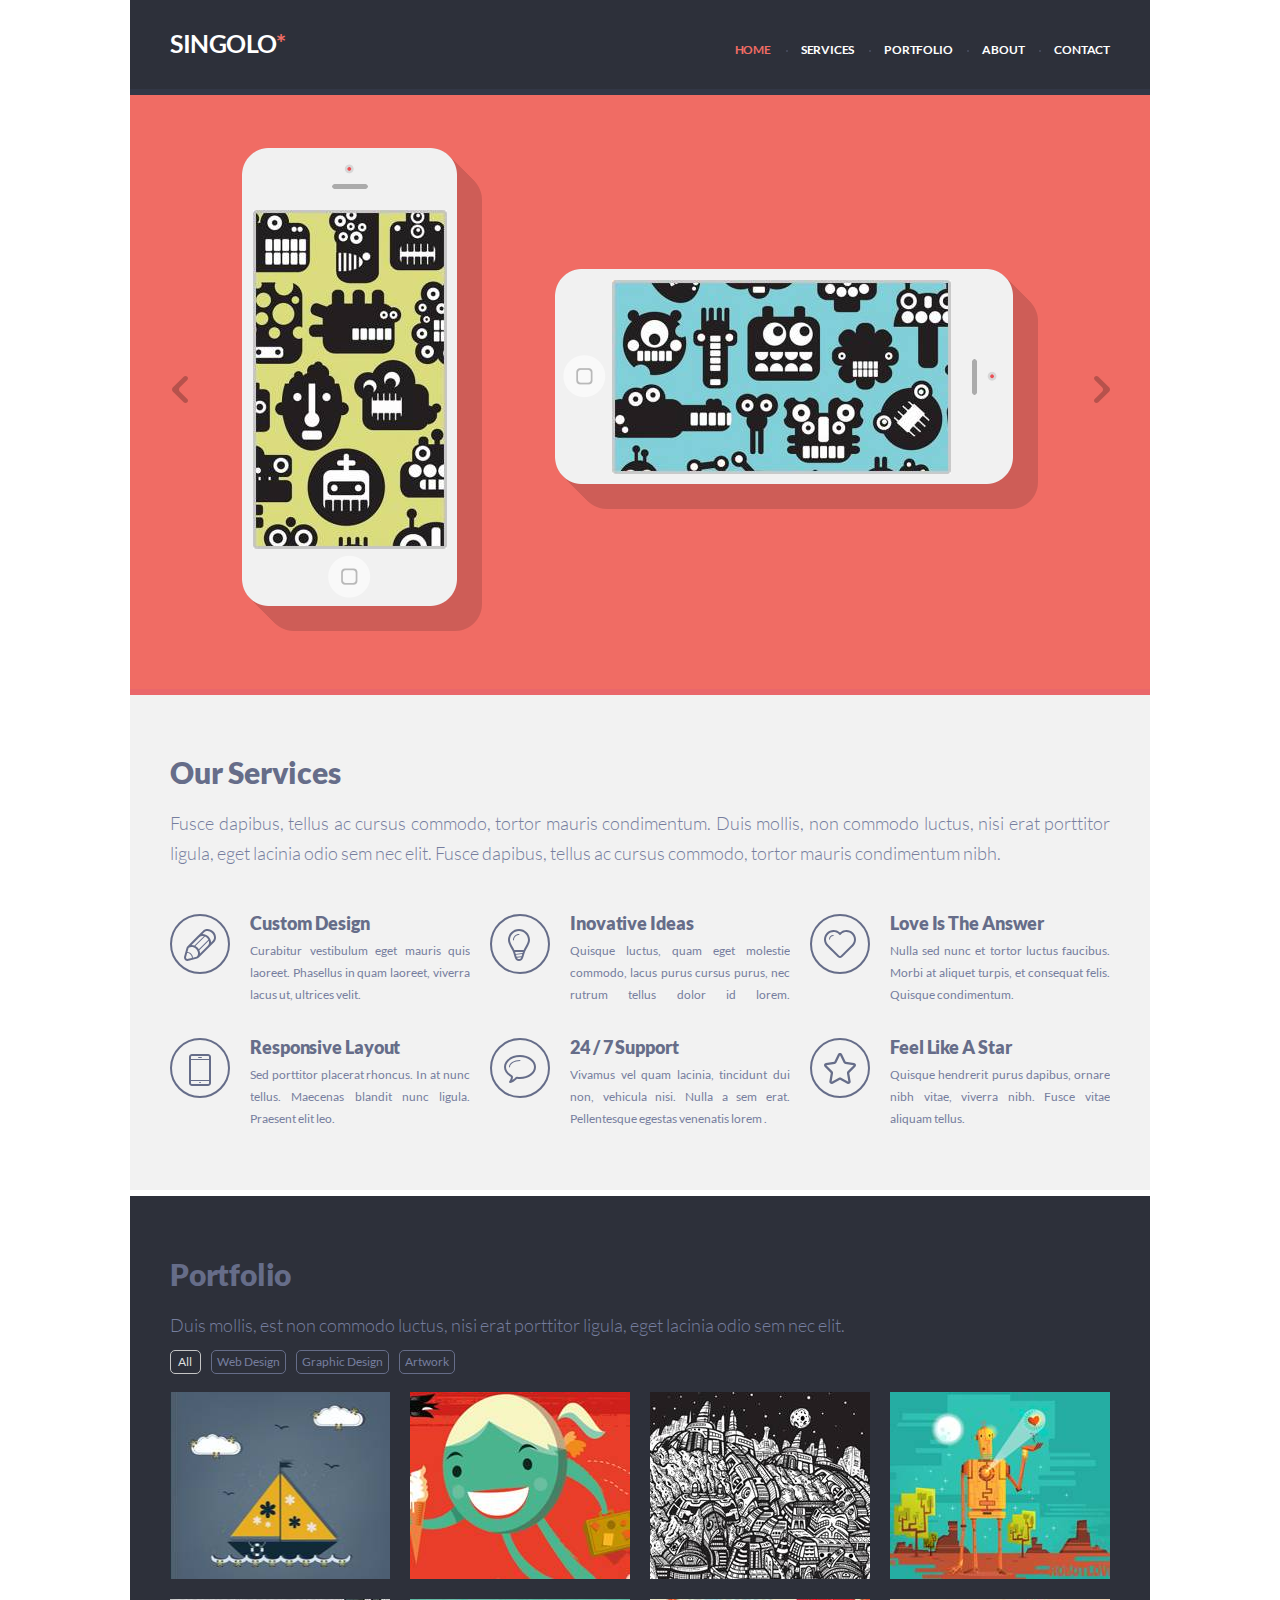
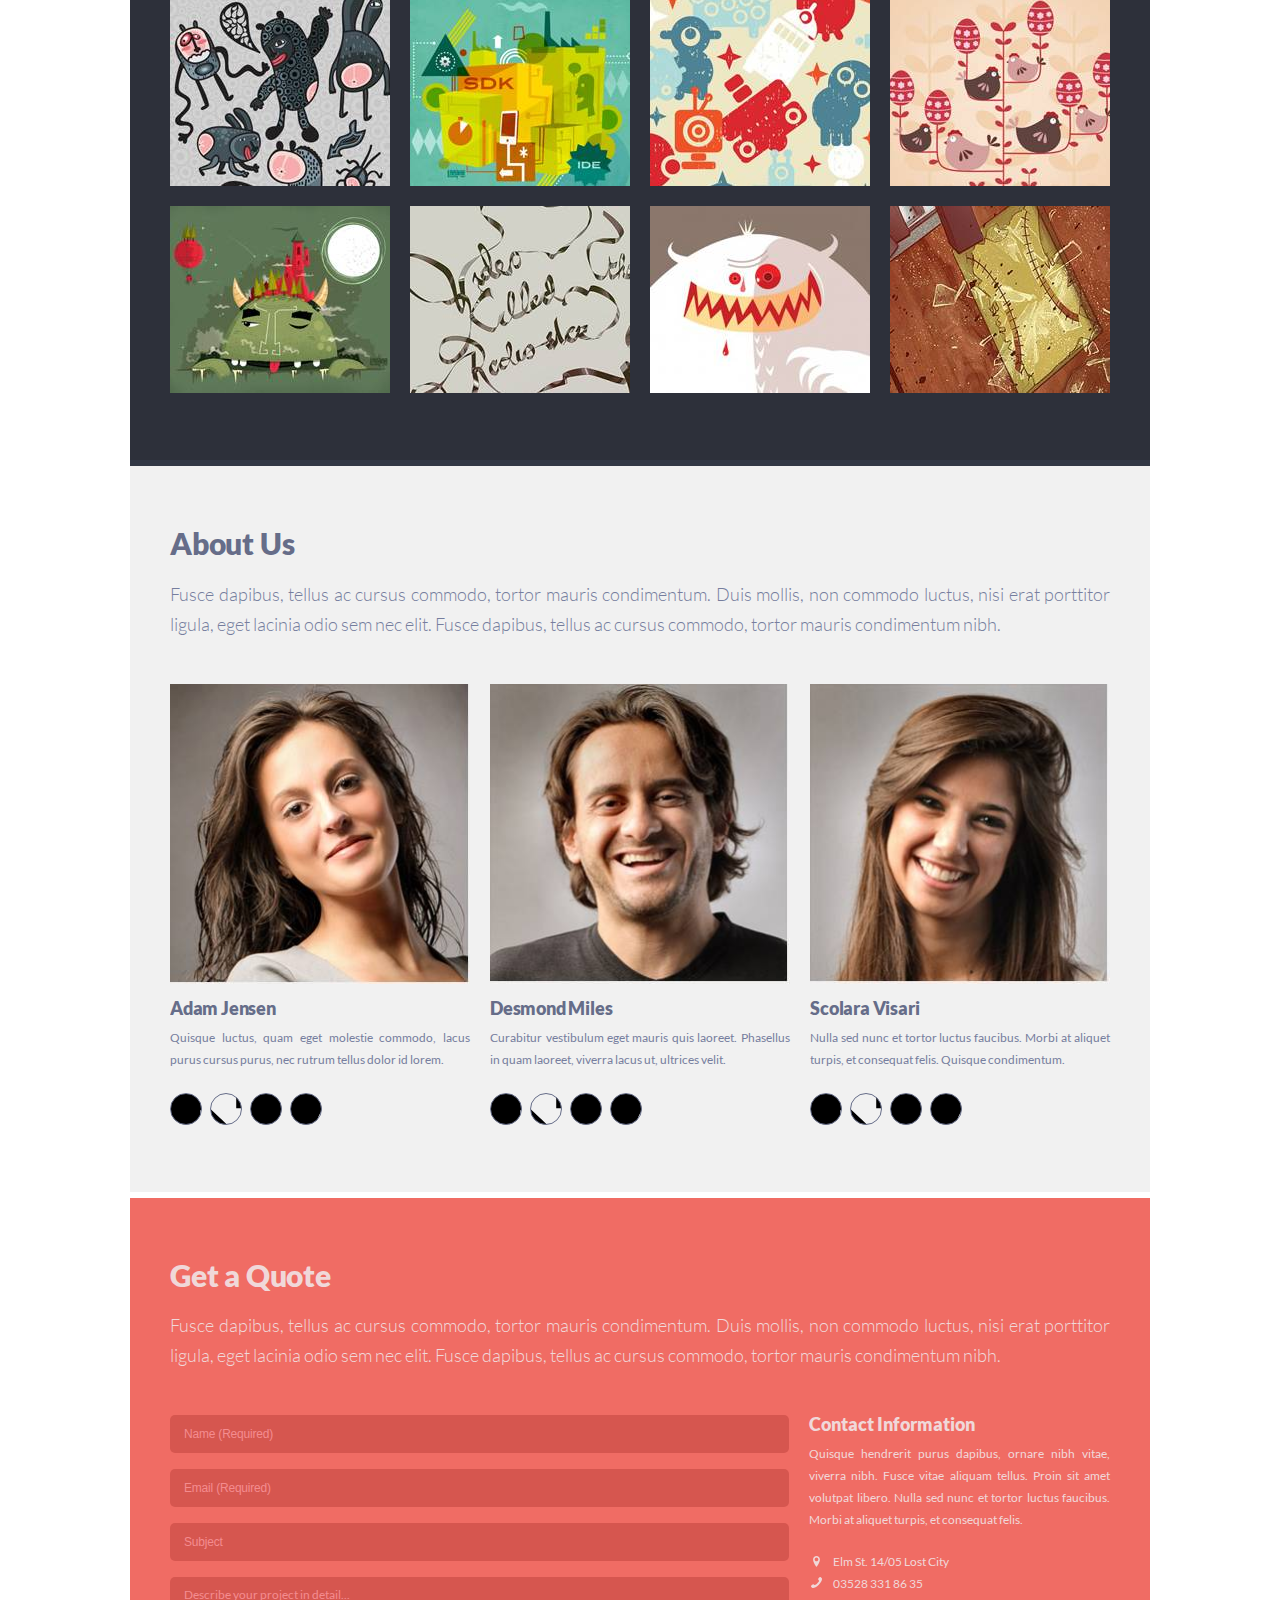
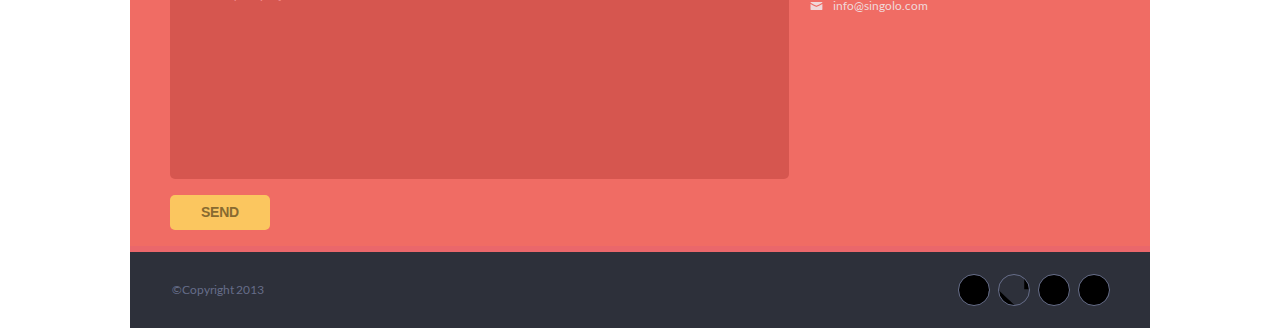
<file: index.html>
<!DOCTYPE html>
<html lang="en">
  <head>
    <meta charset="UTF-8" />
    <meta name="viewport" content="width=device-width, initial-scale=1.0" />
    <title>Singolo</title>
    <link rel="stylesheet" href="style.css" />
  </head>
  <body>
    <header id="home" class="header">
      <div class="header__wrapper wrapper">
        <button class="button-menu"></button>
        <div class="mobile-heading">
          <a href="#" class="logo-link">
            <div class="logo">Singolo<span class="logo__star">*</span></div>
          </a>
        </div>
        <div class="menu-wrapper">
          <a href="#" class="logo-link">
            <h1 class="logo">Singolo<span class="logo__star">*</span></h1>
          </a>
          <nav class="header__navigation">
            <ul id="navigation" class="navigation">
              <li class="navigation__item">
                <a
                  class="navigation__link navigation__link_active"
                  href="#home"
                >
                  Home
                </a>
              </li>
              <li class="navigation__item">
                <a class="navigation__link" href="#services">Services</a>
              </li>
              <li class="navigation__item">
                <a class="navigation__link" href="#portfolio">Portfolio</a>
              </li>
              <li class="navigation__item">
                <a class="navigation__link" href="#about">About</a>
              </li>
              <li class="navigation__item">
                <a class="navigation__link" href="#contact">Contact</a>
              </li>
            </ul>
          </nav>
        </div>
      </div>
    </header>
    <main>
      <div id="slider" class="slider">
        <div class="slider__wrapper wrapper">
          <div class="slide slide-1 slide_active">
            <div class="iphone-vertical">
              <div class="shadow-vertical"></div>
              <div class="base-vertical base">
                <div class="screen-vertical screen screen_on"></div>
              </div>
            </div>
            <div class="iphone-horizontal">
              <div class="shadow-horizontal"></div>
              <div class="base-horizontal base">
                <div class="screen-horizontal screen screen_on"></div>
              </div>
            </div>
          </div>
          <div class="slide slide-2"></div>
          <div class="arrow-left"></div>
          <div class="arrow-right"></div>
        </div>
      </div>
      <section id="services" class="our-services">
        <div class="our-services__wrapper wrapper">
          <h2 class="our-services__heading">Our services</h2>
          <p class="our-services__description section-description">
            Fusce dapibus, tellus ac cursus commodo, tortor mauris condimentum.
            Duis mollis, non commodo luctus, nisi erat porttitor ligula, eget
            lacinia odio sem nec elit. Fusce dapibus, tellus ac cursus commodo,
            tortor mauris condimentum nibh.
          </p>
          <ul class="services">
            <li class="service design">
              <h3 class="service__heading">Custom Design</h3>
              <p class="service__description">
                Curabitur vestibulum eget mauris quis laoreet. Phasellus in quam
                laoreet, viverra lacus ut, ultrices velit.
              </p>
            </li>
            <li class="service ideas">
              <h3 class="service__heading">Inovative Ideas</h3>
              <p class="service__description">
                Quisque luctus, quam eget molestie commodo, lacus purus cursus
                purus, nec rutrum tellus dolor id lorem. Quisquejsdfljl luctus,
                quam eget molestie commodo, lacus purus cursus purus, nec rutrum
                tellus dolor id lorem.
              </p>
            </li>
            <li class="service answer">
              <h3 class="service__heading">Love Is The Answer</h3>
              <p class="service__description">
                Nulla sed nunc et tortor luctus faucibus. Morbi at aliquet
                turpis, et consequat felis. Quisque condimentum.
              </p>
            </li>
            <li class="service layout">
              <h3 class="service__heading">Responsive Layout</h3>
              <p class="service__description">
                Sed porttitor placerat rhoncus. In at nunc tellus. Maecenas
                blandit nunc ligula. Praesent elit leo.
              </p>
            </li>
            <li class="service support">
              <h3 class="service__heading">24 / 7 Support</h3>
              <p class="service__description">
                Vivamus vel quam lacinia, tincidunt dui non, vehicula nisi.
                Nulla a sem erat. Pellentesque egestas venenatis lorem .
              </p>
            </li>
            <li class="service star">
              <h3 class="service__heading">Feel Like A Star</h3>
              <p class="service__description">
                Quisque hendrerit purus dapibus, ornare nibh vitae, viverra
                nibh. Fusce vitae aliquam tellus.
              </p>
            </li>
          </ul>
        </div>
      </section>
      <section id="portfolio" class="portfolio">
        <div class="portfolio__wrapper wrapper">
          <h2 class="portfolio__heading">Portfolio</h2>
          <p class="portfolio__description section-description">
            Duis mollis, est non commodo luctus, nisi erat porttitor ligula,
            eget lacinia odio sem nec elit.
          </p>
          <ul class="portfolio__buttons">
            <li>
              <button
                class="portfolio__button c-button button button_bordered button_wide"
              >
                All
              </button>
            </li>
            <li>
              <button class="portfolio__button c-button button">
                Web Design
              </button>
            </li>
            <li>
              <button class="portfolio__button c-button button">
                Graphic Design
              </button>
            </li>
            <li>
              <button class="portfolio__button c-button button">Artwork</button>
            </li>
          </ul>
          <div class="gallery">
            <img
              src="./assets/img/picture-1.jpg"
              width="220"
              height="187"
              alt=""
              class="gallery__picture"
              tabindex="0"
            />
            <img
              src="./assets/img/picture-2.jpg"
              width="220"
              height="187"
              alt=""
              class="gallery__picture"
              tabindex="0"
            />
            <img
              src="./assets/img/picture-3.jpg"
              width="220"
              height="187"
              alt=""
              class="gallery__picture"
              tabindex="0"
            />
            <img
              src="./assets/img/picture-4.jpg"
              width="220"
              height="187"
              alt=""
              class="gallery__picture"
              tabindex="0"
            />
            <img
              src="./assets/img/picture-5.jpg"
              width="220"
              height="187"
              alt=""
              class="gallery__picture"
              tabindex="0"
            />
            <img
              src="./assets/img/picture-6.jpg"
              width="220"
              height="187"
              alt=""
              class="gallery__picture"
              tabindex="0"
            />
            <img
              src="./assets/img/picture-7.jpg"
              width="220"
              height="187"
              alt=""
              class="gallery__picture"
              tabindex="0"
            />
            <img
              src="./assets/img/picture-8.jpg"
              width="220"
              height="187"
              alt=""
              class="gallery__picture"
              tabindex="0"
            />
            <img
              src="./assets/img/picture-9.jpg"
              width="220"
              height="187"
              alt=""
              class="gallery__picture"
              tabindex="0"
            />
            <img
              src="./assets/img/picture-10.jpg"
              width="220"
              height="187"
              alt=""
              class="gallery__picture"
              tabindex="0"
            />
            <img
              src="./assets/img/picture-11.jpg"
              width="220"
              height="187"
              alt=""
              class="gallery__picture"
              tabindex="0"
            />
            <img
              src="./assets/img/picture-12.jpg"
              width="220"
              height="187"
              alt=""
              class="gallery__picture"
              tabindex="0"
            />
          </div>
        </div>
      </section>
      <section id="about" class="about-us">
        <div class="about-us__wrapper wrapper">
          <h2 class="about-us__heading">About Us</h2>
          <p class="about-us__description section-description">
            Fusce dapibus, tellus ac cursus commodo, tortor mauris condimentum.
            Duis mollis, non commodo luctus, nisi erat porttitor ligula, eget
            lacinia odio sem nec elit. Fusce dapibus, tellus ac cursus commodo,
            tortor mauris condimentum nibh.
          </p>
          <ul class="layout-3-column">
            <li class="card">
              <img src="./assets/img/jensen.jpg" alt="" class="card__image" />
              <h3 class="card__heading">Adam Jensen</h3>
              <p class="card__description">
                Quisque luctus, quam eget molestie commodo, lacus purus cursus
                purus, nec rutrum tellus dolor id lorem.
              </p>
              <div>
                <ul class="card__icons">
                  <li>
                    <a href="#">
                      <div class="icon-circle facebook"></div>
                    </a>
                  </li>
                  <li>
                    <a href="#">
                      <div class="icon-circle google"></div>
                    </a>
                  </li>
                  <li>
                    <a href="#">
                      <div class="icon-circle twitter"></div>
                    </a>
                  </li>
                  <li>
                    <a href="#">
                      <div class="icon-circle linkedin"></div>
                    </a>
                  </li>
                </ul>
              </div>
            </li>
            <li class="card">
              <img src="./assets/img/miles.jpg" alt="" class="card__image" />
              <h3 class="card__heading">Desmond Miles</h3>
              <p class="card__description">
                Curabitur vestibulum eget mauris quis laoreet. Phasellus in quam
                laoreet, viverra lacus ut, ultrices velit.
              </p>
              <ul class="card__icons">
                <li>
                  <a href="#">
                    <div class="icon-circle facebook"></div>
                  </a>
                </li>
                <li>
                  <a href="#">
                    <div class="icon-circle google"></div>
                  </a>
                </li>
                <li>
                  <a href="#">
                    <div class="icon-circle twitter"></div>
                  </a>
                </li>
                <li>
                  <a href="#">
                    <div class="icon-circle linkedin"></div>
                  </a>
                </li>
              </ul>
            </li>
            <li class="card">
              <img src="./assets/img/visari.jpg" alt="" class="card__image" />
              <h3 class="card__heading">Scolara Visari</h3>
              <p class="card__description">
                Nulla sed nunc et tortor luctus faucibus. Morbi at aliquet
                turpis, et consequat felis. Quisque condimentum.
              </p>
              <ul class="card__icons">
                <li>
                  <a href="#">
                    <div class="icon-circle facebook"></div>
                  </a>
                </li>
                <li>
                  <a href="#">
                    <div class="icon-circle google"></div>
                  </a>
                </li>
                <li>
                  <a href="#">
                    <div class="icon-circle twitter"></div>
                  </a>
                </li>
                <li>
                  <a href="#">
                    <div class="icon-circle linkedin"></div>
                  </a>
                </li>
              </ul>
            </li>
          </ul>
        </div>
      </section>
      <section id="contact" class="get-a-quote">
        <div class="get-a-quote__wrapper wrapper">
          <h2 class="get-a-quote__heading">Get a Quote</h2>
          <p class="get-a-quote_description section-description">
            Fusce dapibus, tellus ac cursus commodo, tortor mauris condimentum.
            Duis mollis, non commodo luctus, nisi erat porttitor ligula, eget
            lacinia odio sem nec elit. Fusce dapibus, tellus ac cursus commodo,
            tortor mauris condimentum nibh.
          </p>
          <div class="contact-section">
            <form id="form" class="get-a-quote__form contact-form" action="#">
              <input
                class="contact-form__item input-name"
                type="text"
                name="name"
                id="name"
                placeholder="Name (Required)"
                pattern="[A-Za-zА-яа-я-\s']+"
                required
              />
              <input
                class="contact-form__item input-email"
                type="email"
                name="email"
                id="email"
                placeholder="Email (Required)"
                pattern="/^[a-zA-Z0-9.!#$%&'*+/=?^_`{|}~-]+@[a-zA-Z0-9-]+(?:\.[a-zA-Z0-9-]+)*$/"
                required
              />
              <input
                class="contact-form__item input-subject"
                type="text"
                name="subject"
                id="subject"
                maxlength="30"
                placeholder="Subject"
              />
              <textarea
                class="contact-form__item textarea"
                name="textarea"
                id="textarea"
                cols="30"
                rows="9"
                maxlength="700"
                placeholder="Describe your project in detail..."
              ></textarea>
              <button
                id="contact-form-submit"
                class="c-button contact-form__item button-submit"
                type="submit"
              >
                Send
              </button>
            </form>
            <div class="contact-information">
              <h3 class="contact-information__heading">Contact Information</h3>
              <p class="contact-information__description">
                Quisque hendrerit purus dapibus, ornare nibh vitae, viverra
                nibh. Fusce vitae aliquam tellus. Proin sit amet volutpat
                libero. Nulla sed nunc et tortor luctus faucibus. Morbi at
                aliquet turpis, et consequat felis.
              </p>
              <ul class="contact-information__list">
                <li class="contact-information__item location">
                  <a href="#">Elm St. 14/05 Lost City</a>
                </li>
                <li class="contact-information__item phone">
                  <a href="tel:035283318635">03528 331 86 35</a>
                </li>
                <li class="contact-information__item mail">
                  <a href="mailto:info@singolo.com">info@singolo.com</a>
                </li>
              </ul>
            </div>
          </div>
        </div>
      </section>
    </main>
    <footer>
      <div class="footer__wrapper wrapper">
        <div class="copyright-logo">&copy;Copyright 2013</div>
        <ul class="card__icons">
          <li>
            <a href="#">
              <div class="icon-circle facebook"></div>
            </a>
          </li>
          <li>
            <a href="#">
              <div class="icon-circle google"></div>
            </a>
          </li>
          <li>
            <a href="#">
              <div class="icon-circle twitter"></div>
            </a>
          </li>
          <li>
            <a href="#">
              <div class="icon-circle linkedin"></div>
            </a>
          </li>
        </ul>
      </div>
    </footer>
    <div class="modal-wrapper visually-hidden">
      <div id="modal-window" class="modal-window">
        <p class="modal-result-message">The letter was sent</p>
        <p class="modal-message" id="modal-subject"></p>
        <p class="modal-message" id="modal-description"></p>
        <button id="modal-close-button" class="c-button modal-button">
          OK
        </button>
      </div>
    </div>
    <script src="./script.js"></script>
  </body>
</html>
</file>
<file: style.css>
@font-face {
  font-family: "Lato";
  font-style: normal;
  font-weight: 300;
  src: url("./assets/font/lato-latin-300.woff2") format("woff2");
}

@font-face {
  font-family: "Lato";
  font-style: normal;
  font-weight: 400;
  src: url("./assets/font/lato-latin-400.woff2") format("woff2");
}

@font-face {
  font-family: "Lato";
  font-style: normal;
  font-weight: 700;
  src: url("./assets/font/lato-latin-700.woff2") format("woff2");
}

@font-face {
  font-family: "Lato";
  font-style: normal;
  font-weight: 900;
  src: url("./assets/font/lato-latin-900.woff2") format("woff2");
}

* {
  margin: 0;
  padding: 0;
  box-sizing: border-box;
}

html {
  scroll-behavior: smooth;
}

body {
  font-family: "Lato", "Arial", sans-serif;
}

body.locked {
  overflow: hidden;
}

a {
  color: inherit;
  text-decoration: none;
}

ul {
  list-style: none;
}

.wrapper {
  max-width: 1020px;
  margin: 0 auto;
  padding: 0 40px;
}

.header {
  position: sticky;
  top: 0;
  z-index: 50;
}

.header__wrapper {
  padding: 40px 40px 30px;
  color: #ffffff;
  text-transform: uppercase;
  background: #2d303a;
  border-bottom: 6px solid #323746;
}

.mobile-heading {
  position: absolute;
  top: 0;
  left: 50%;
  transform: translateX(-50%);
  display: none;
}

.button-menu {
  display: none;
  width: 25px;
  height: 20px;
  border: 0;
  background: transparent url(./assets/img/burger-menu-icon.svg) no-repeat;
  cursor: pointer;
  position: absolute;
  top: 50%;
  left: 20px;
  transform: translateY(-50%);
  transition: all 0.2s;
}

.button-menu_active {
  transform: translateY(-50%) rotate(90deg);
}

.menu-wrapper_active {
  position: absolute;
}

.menu-wrapper {
  display: flex;
  justify-content: space-between;
}

.logo {
  font-size: 25px;
  line-height: 6px;
  font-weight: 700;
  letter-spacing: -0.5px;
}

.logo__star {
  color: #f06c64;
}

.header__navigation {
  position: relative;
  bottom: 2px;
}

.navigation {
  display: flex;
}

.navigation__item {
  position: relative;
}

.navigation__item:not(:first-child)::before {
  content: "";
  position: absolute;
  top: 12px;
  left: 15px;
  display: block;
  width: 2px;
  height: 2px;
  background: #494e62;
  border-radius: 50%;
}

.navigation__link_active {
  color: #f06c64;
}

.navigation__link {
  margin-left: 30px;
  font-size: 12px;
  line-height: 6px;
  font-weight: 700;
  letter-spacing: -0.2px;
  transition: color 0.25s;
}

.navigation__link:hover {
  color: #f06c64;
}

.slider__wrapper {
  height: 58.8vw;
  max-height: 600px;
  padding: 0;
  position: relative;
  overflow: hidden;
}

.slide {
  position: absolute;
  width: 100%;
  height: 58.8vw;
  max-height: 600px;
  display: none;
  animation: 0.5s ease-in-out;
}

.next-slide {
  display: block;
}

.slide-1 {
  background: #f06c64;
  border-bottom: 6px solid #ea676b;
}

.slide-2 {
  background-image: url(./assets/img/slide-2.jpg);
  background-repeat: no-repeat;
  background-size: cover;
  border-bottom: 16px solid #648bf0;
}

.slide_active {
  display: block;
}

.to-right {
  animation-name: right;
}

.to-left {
  animation-name: left;
}

.from-left {
  animation-name: left;
  animation-direction: reverse;
}

.from-right {
  animation-name: right;
  animation-direction: reverse;
}

@keyframes left {
  from {
    left: 0;
  }
  to {
    left: -100%;
  }
}

@keyframes right {
  from {
    left: 0;
  }
  to {
    left: 100%;
  }
}

.base {
  cursor: pointer;
}

.iphone-vertical {
  position: absolute;
  top: 8.92%;
  left: 10.98%;
  width: 23.53vw;
  max-width: 240px;
  height: 47.35vw;
  max-height: 483px;
}

.shadow-vertical {
  position: absolute;
  z-index: 10;
  width: 23.53vw;
  max-width: 240px;
  height: 47.35vw;
  max-height: 483px;
  background-image: url("./assets/img/shadow-vertical.png");
  background-repeat: no-repeat;
  background-size: 100%;
}

.base-vertical {
  position: absolute;
  z-index: 20;
  width: 21.08vw;
  max-width: 215px;
  height: 44.9vw;
  max-height: 458px;
  background-image: url("./assets/img/base-vertical.png");
  background-repeat: no-repeat;
  background-size: 100%;
}

.screen-vertical {
  position: absolute;
  z-index: 30;
  top: 13.5%;
  left: 5%;
  width: 19.03vw;
  max-width: 194px;
  height: 33.26vw;
  max-height: 339px;
  background-image: url("./assets/img/screen-vertical.jpg");
  background-repeat: no-repeat;
  background-size: 100%;
}

.iphone-horizontal {
  position: absolute;
  top: 29.31%;
  right: 10.98%;
  width: 47.35vw;
  max-width: 483px;
  height: 23.53vw;
  max-height: 240px;
}

.shadow-horizontal {
  position: absolute;
  z-index: 10;
  width: 47.35vw;
  max-width: 483px;
  height: 23.53vw;
  max-height: 240px;
  background-image: url("./assets/img/shadow-horizontal.png");
  background-repeat: no-repeat;
  background-size: 100%;
}

.base-horizontal {
  position: absolute;
  z-index: 20;
  width: 44.9vw;
  max-width: 458px;
  height: 21.08vw;
  max-height: 215px;
  background-image: url("./assets/img/base-horizontal.png");
  background-repeat: no-repeat;
  background-size: 100%;
}

.screen-horizontal {
  position: absolute;
  z-index: 30;
  top: 5.15%;
  left: 12.47%;
  width: 33.26vw;
  max-width: 339px;
  height: 19.03vw;
  max-height: 194px;
  background-image: url("./assets/img/screen-horizontal.jpg");
  background-repeat: no-repeat;
  background-size: 100%;
}

.screen_on {
  opacity: 1;
  transition: 0.1s;
}

.screen_off {
  opacity: 0;
  transition: 0.4s;
}

.arrow-left {
  position: absolute;
  top: 46.84%;
  left: 4.12%;
  width: 16px;
  height: 27px;
  background: url(./assets/img/arrow-left.svg);
}

.arrow-left:hover {
  background: url(./assets/img/arrow-left-hover.svg);
  cursor: pointer;
}

.arrow-right {
  position: absolute;
  top: 46.84%;
  right: 3.92%;
  width: 16px;
  height: 27px;
  background: url(./assets/img/arrow-right.svg);
}

.arrow-right:hover {
  background: url(./assets/img/arrow-right-hover.svg);
  cursor: pointer;
}

.our-services__wrapper {
  flex-direction: column;
  padding-top: 68px;
  padding-bottom: 28px;
  background: #f2f2f2;
  border-bottom: 6px solid #ffffff;
}

.our-services__heading {
  margin-bottom: 27px;
  font-size: 30px;
  line-height: 18px;
  font-weight: 900;
  letter-spacing: -0.2px;
  text-transform: capitalize;
  color: #666d89;
}

.section-description {
  font-size: 18px;
  line-height: 30px;
  color: #767e9e;
  font-family: "Lato";
  font-weight: 300;
  margin-bottom: 10px;
  text-align: justify;
}

.our-services__description {
  margin-bottom: 46px;
  font-size: 18px;
  line-height: 30px;
  font-weight: 300;
  color: #767e9e;
}

.services {
  display: flex;
  justify-content: space-between;
  flex-flow: row wrap;
  margin: 0 auto;
}

.service {
  position: relative;
  width: 300px;
  margin-bottom: 20px;
  padding-left: 80px;
  height: 104px;
}

.service::before {
  content: "";
  position: absolute;
  right: 240px;
  width: 56px;
  height: 56px;
  border: 2px solid #666d89;
  border-radius: 50%;
}

.service__heading {
  margin-bottom: 8px;
  font-size: 18px;
  line-height: 18px;
  font-weight: 900;
  color: #666d89;
  letter-spacing: -0.1px;
}

.service__description {
  max-height: 68px;
  font-size: 12px;
  line-height: 22px;
  font-weight: 400;
  color: #767e9e;
  text-align: justify;
  overflow: hidden;
}

.design::after {
  content: "";
  position: absolute;
  top: 15px;
  right: 254px;
  width: 32px;
  height: 32px;
  background: url(./assets/img/pen.svg) no-repeat;
}

.ideas::after {
  content: "";
  position: absolute;
  top: 15px;
  right: 250px;
  width: 32px;
  height: 32px;
  background: url(./assets/img/bulb.svg) no-repeat;
}

.answer::after {
  content: "";
  position: absolute;
  top: 16px;
  right: 254px;
  width: 32px;
  height: 32px;
  background: url(./assets/img/heart.svg) no-repeat;
}

.layout::after {
  content: "";
  position: absolute;
  top: 16px;
  right: 249px;
  width: 32px;
  height: 32px;
  background: url(./assets/img/phone.svg) no-repeat;
}

.support::after {
  content: "";
  position: absolute;
  top: 17px;
  right: 254px;
  width: 32px;
  height: 32px;
  background: url(./assets/img/bubble.svg) no-repeat;
}

.star::after {
  content: "";
  position: absolute;
  top: 15px;
  right: 254px;
  width: 32px;
  height: 32px;
  background: url(./assets/img/star.svg) no-repeat;
}

.portfolio__wrapper {
  background: #2d303a;
  flex-direction: column;
  padding-top: 69px;
  padding-bottom: 47px;
  border-bottom: 6px solid #313745;
}

.portfolio__heading {
  font-size: 30px;
  line-height: 18px;
  font-weight: 900;
  letter-spacing: -0.2px;
  text-transform: capitalize;
  color: #666d89;
  margin-bottom: 27px;
}

.portfolio__buttons {
  display: flex;
  margin-bottom: 18px;
}

.c-button {
  -webkit-appearance: none;
  -moz-appearance: none;
  appearance: none;
  border: 0;
  border-radius: 0;
  background: #ccc;
}

.button {
  border: 1px solid #666d89;
  border-radius: 5px;
  background: transparent;
  font-size: 12px;
  line-height: 22px;
  color: #767e9e;
  font-family: "Lato";
  font-weight: 400;
  margin-right: 10px;
  padding: 0 5px;
  cursor: pointer;
}

.button:hover {
  box-shadow: 0 0 3px 3px #eff2fa11;
}

.button:focus {
  outline: 0;
  box-shadow: 0 0 3px 3px #eff2fa11;
}

.button_bordered {
  color: #dedede;
  border-color: #c5c5c5;
}

.button_wide {
  padding-left: 7px;
  padding-right: 8px;
}

.gallery {
  display: flex;
  flex-wrap: wrap;
  justify-content: space-between;
}

.gallery__picture {
  margin-bottom: 20px;
  cursor: pointer;
}

.gallery__picture:focus {
  outline: 5px solid #f06c64;
}

.gallery__picture_active {
  outline: 5px solid #f06c64;
}

.gallery__picture:nth-child(n + 13) {
  display: none;
}

.about-us__wrapper {
  background: #f1f1f1;
  flex-direction: column;
  padding-top: 68px;
  padding-bottom: 67px;
  border-bottom: 6px solid #ffffff;
}

.about-us__heading {
  font-size: 30px;
  line-height: 18px;
  font-weight: 900;
  letter-spacing: -0.2px;
  text-transform: capitalize;
  color: #666d89;
  margin-bottom: 27px;
}

.about-us__description {
  margin-bottom: 45px;
}

.layout-3-column {
  display: flex;
  flex-wrap: wrap;
  justify-content: space-between;
}

.card {
  width: 31.9%;
}

.card__image {
  width: 100%;
  height: auto;
  margin-bottom: 12px;
}

.card__heading {
  font-size: 18px;
  line-height: 18px;
  color: #666d89;
  font-weight: 900;
  letter-spacing: -0.2px;
  margin-bottom: 10px;
  text-overflow: ellipsis;
  white-space: nowrap;
  overflow: hidden;
}

.card__description {
  font-size: 12px;
  line-height: 22px;
  color: #767e9e;
  font-weight: 400;
  text-align: justify;
  margin-bottom: 22px;
}

.card__icons {
  display: flex;
}

.icon-circle {
  width: 32px;
  height: 32px;
  border-radius: 50%;
  border: 1px solid #666d89;
  margin-right: 8px;
}

.icon-circle:hover {
  border-color: #f06c64;
}

.facebook {
  background: url("./assets/img/facebook-icon.svg") center no-repeat;
}

.facebook:hover {
  background: url("./assets/img/facebook-icon-hover.svg") center no-repeat;
}

.google {
  background: url("./assets/img/google-icon.svg") center no-repeat;
}

.google:hover {
  background: url("./assets/img/google-icon-hover.svg") center no-repeat;
}

.twitter {
  background: url("./assets/img/twitter-icon.svg") center no-repeat;
}

.twitter:hover {
  background: url("./assets/img/twitter-icon-hover.svg") center no-repeat;
}

.linkedin {
  background: url("./assets/img/linkedin-icon.svg") center no-repeat;
}

.linkedin:hover {
  background: url("./assets/img/linkedin-icon-hover.svg") center no-repeat;
}

.get-a-quote__wrapper {
  flex-direction: column;
  background: #f06c64;
  padding-top: 68px;
  border-bottom: 6px solid #ea676b;
}

.get-a-quote__heading {
  font-size: 30px;
  line-height: 18px;
  color: #f0d8d9;
  font-weight: 900;
  letter-spacing: -0.2px;
  margin-bottom: 26px;
  text-align: justify;
}

.get-a-quote_description {
  font-size: 18px;
  line-height: 30px;
  color: #f0d8d9;
  font-weight: 300;
  margin-bottom: 45px;
}

.contact-section {
  display: flex;
  justify-content: space-between;
}

.get-a-quote__form {
  width: 619px;
  display: flex;
  flex-direction: column;
}

.contact-form__item {
  margin-bottom: 16px;
  padding-left: 14px;
  font-size: 12px;
  line-height: 22px;
  font-weight: 400;
  letter-spacing: -0.2px;
  color: #f48c8f;
  background: #d6564f;
  border: 0;
  border-radius: 5px;
  outline: 0;
}

.contact-form__item::placeholder {
  color: #f48c8f;
}

.input-name,
.input-email,
.input-subject,
.button-submit {
  height: 38px;
}

.textarea {
  height: 202px;
  padding-top: 7px;
  resize: none;
  font-size: 12px;
  line-height: 22px;
  color: #f48c8f;
  font-family: "Lato";
  font-weight: 400;
  letter-spacing: 0;
}

.button-submit {
  width: 100px;
  height: 35px;
  padding: 0;
  color: #886a30;
  background: #fbc65f;
  font-size: 14px;
  font-weight: 700;
  text-transform: uppercase;
  cursor: pointer;
}

.contact-form__item:focus {
  box-shadow: 0 0 2px 4px #d6564f88;
}

.contact-information {
  width: 301px;
  font-size: 12px;
  line-height: 22px;
  color: #f0d8d9;
  font-weight: 400;
}

.contact-information__heading {
  font-size: 18px;
  line-height: 18px;
  font-weight: 900;
  margin-bottom: 10px;
}

.contact-information__description {
  text-align: justify;
  margin-bottom: 20px;
}

.contact-information__item {
  padding-left: 24px;
}

.location {
  background: url(./assets/img/location--icon.svg) no-repeat 4px 5px;
}

.phone {
  background: url(./assets/img/phone-icon.svg) no-repeat 2px 4px;
}

.mail {
  background: url(./assets/img/mail-icon.svg) no-repeat 1px 7px;
}

.footer__wrapper {
  display: flex;
  justify-content: space-between;
  align-items: center;
  padding: 22px 32px 22px 42px;
  background: #2d303a;
}

.copyright-logo {
  font-size: 12px;
  line-height: 6px;
  color: #666d89;
  font-weight: 400;
  letter-spacing: -0.1px;
}

.modal-wrapper {
  position: fixed;
  z-index: 100;
  top: 0;
  left: 0;
  width: 100%;
  height: 100%;
  background: #88888888;
  font-size: 14px;
  display: flex;
  justify-content: center;
  align-items: center;
}

.modal-window {
  width: 100%;
  max-width: 400px;
  box-shadow: 0 3px 10px -0.5px rgba(0, 0, 0, 0.2);
  text-align: center;
  padding: 20px;
  border-radius: 5px;
  background-color: #fff;
}

.modal-button {
  margin: 10px;
  border-radius: 5px;
  background: #fbc65f;
  color: #886a30;
  padding: 8px 16px;
  font-size: 16px;
  cursor: pointer;
  font-size: 14px;
  font-weight: 700;
}

.invalid {
  box-shadow: 0 0 2px 2px #ff0000;
}

.modal-result-message {
  font-size: 18px;
  margin-bottom: 8px;
}

.modal-message {
  text-align: left;
}

.visually-hidden {
  display: none;
}

@media (max-width: 1019px) {
  .header__navigation {
    bottom: 5px;
    left: -2px;
  }

  .our-services__wrapper {
    padding-top: 48px;
    padding-bottom: 17px;
  }

  .our-services__description {
    margin-bottom: 36px;
  }

  .services {
    width: 653px;
    margin: 0;
  }

  .service {
    margin-bottom: 40px;
  }

  .section-description {
    letter-spacing: 0.05px;
  }

  .portfolio__buttons {
    margin-bottom: 27px;
  }

  .gallery__picture {
    width: calc((100% - 40px) / 3);
    height: auto;
  }

  .about-us__wrapper {
    padding-top: 60px;
    padding-bottom: 68px;
  }

  .about-us__description {
    margin-bottom: 38px;
  }

  .card__heading {
    margin-bottom: 2px;
  }

  .card__description {
    margin-bottom: 10px;
  }

  .get-a-quote__wrapper {
    padding-top: 62px;
    padding-bottom: 30px;
  }

  .get-a-quote_description {
    margin-bottom: 26px;
  }

  .get-a-quote__form {
    flex: 0 0 64%;
  }

  .contact-information {
    flex: 0 0 32%;
  }

  .contact-form__item {
    margin-bottom: 12px;
  }

  .textarea {
    height: 158px;
    margin-bottom: 16px;
  }

  .contact-information__heading {
    margin-bottom: 0;
  }

  .contact-information__description {
    margin-bottom: 10px;
  }
}

@media (max-width: 767px) {
  .wrapper {
    min-width: 320px;
    padding: 0 30px;
  }

  .header__wrapper {
    height: 70px;
    padding: 23px 30px;
    border: 0;
  }

  .button-menu {
    display: inline-block;
    position: absolute;
    z-index: 100;
  }

  .mobile-heading {
    display: block;
  }

  .menu-wrapper {
    display: block;
    position: absolute;
    top: 0;
    left: -150%;
    height: 100vh;
    padding: 0 70px;
    background: #2d303a;
    transition: left 0.2s;
    box-shadow: 0 -40px 20px rgba(0, 0, 0, 0.4);
  }

  .menu-wrapper_active {
    left: 0;
  }

  .logo {
    height: 70px;
    font-size: 20px;
    line-height: 70px;
  }

  .on-menu-hidden {
    position: absolute;
  }

  .header__navigation {
    position: static;
    padding-top: 160px;
  }

  .navigation {
    flex-direction: column;
  }

  .navigation__item {
    margin-bottom: 30px;
  }

  .navigation__item:not(:first-child)::before {
    display: none;
  }

  .navigation__link {
    font-size: 24px;
    line-height: 29px;
    margin: 0;
  }

  .slider__wrapper {
    padding: 0;
  }

  .our-services__wrapper {
    padding-top: 36px;
    padding-bottom: 7px;
  }

  .our-services__description {
    letter-spacing: 0.05px;
    margin-bottom: 30px;
  }

  .services {
    width: 300px;
  }

  .service {
    margin-bottom: 15px;
  }

  .service:last-child {
    margin-bottom: 0;
  }

  .portfolio__wrapper {
    padding-top: 51px;
    padding-bottom: 20px;
  }

  .portfolio__buttons {
    margin-bottom: 24px;
  }

  .portfolio__description {
    margin-bottom: 14px;
  }

  .gallery__picture {
    width: calc((100% - 13px) / 2);
    margin-bottom: 14px;
  }

  .gallery__picture:nth-child(n + 9) {
    display: none;
  }

  .about-us__wrapper {
    padding-top: 44px;
    padding-bottom: 4px;
  }

  .about-us__description {
    margin-bottom: 24px;
  }

  .card {
    width: 100%;
    margin-bottom: 38px;
  }

  .get-a-quote__wrapper {
    padding-top: 52px;
    padding-bottom: 38px;
  }

  .contact-section {
    flex-direction: column;
  }

  .get-a-quote_description {
    margin-bottom: 24px;
  }

  .get-a-quote__form {
    width: 100%;
    margin-bottom: 20px;
  }

  .contact-form__item {
    width: 100%;
    height: 38px;
  }

  .textarea {
    height: 160px;
  }

  .button-submit {
    height: 48px;
  }

  .contact-information__description {
    margin-bottom: 18px;
  }

  .footer__wrapper {
    justify-content: center;
    padding: 22px 32px 22px 42px;
  }

  .copyright-logo {
    display: none;
  }

  .visually-hidden {
    display: none;
  }
}

@media (max-width: 374px) {
  .wrapper {
    padding: 0 10px;
  }

  .slider__wrapper {
    padding: 0;
  }

  .slide-2 {
    border-bottom-width: 13px;
  }

  .our-services__wrapper {
    padding-top: 36px;
    padding-bottom: 7px;
  }

  .portfolio__wrapper {
    padding-top: 51px;
    padding-bottom: 20px;
  }

  .about-us__wrapper {
    padding-top: 44px;
    padding-bottom: 4px;
  }

  .get-a-quote__wrapper {
    padding-top: 52px;
    padding-bottom: 38px;
  }

  .footer__wrapper {
    padding: 22px 32px 22px 42px;
  }
}
</file>
